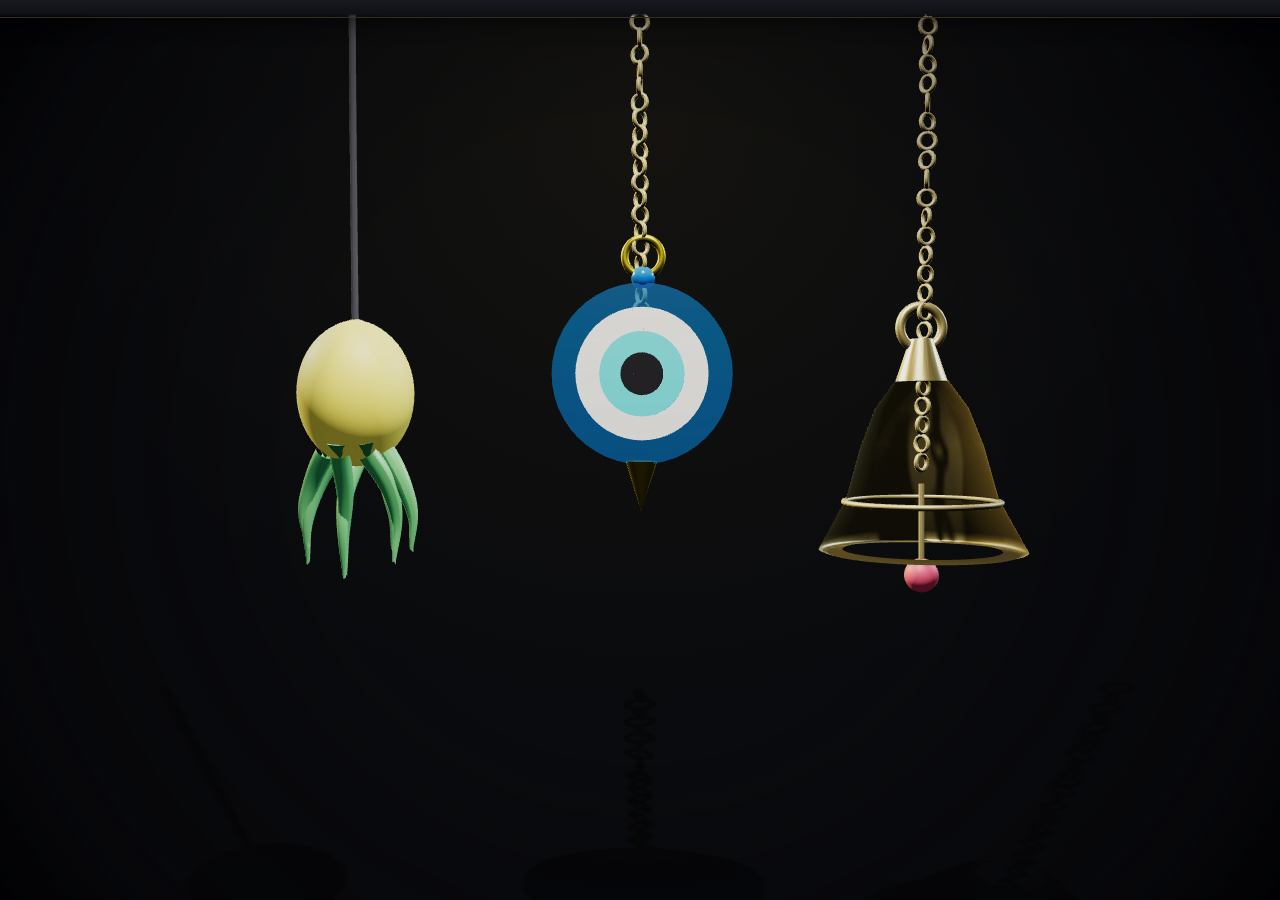
<file: assets/web/index.html>
<!DOCTYPE html>
<html lang="en">
<head>
  <meta charset="UTF-8">
  <meta name="viewport" content="width=device-width, initial-scale=1.0, maximum-scale=1.0, user-scalable=no">
  <title>Hangly 3D Scene</title>
  <link rel="stylesheet" href="style.css">
</head>
<body>
  <!-- Cinematic Ambient Vignette & Beam -->
  <div class="ceiling-beam"></div>
  <div class="ambient-lighting"></div>
  <div class="vignette"></div>

  <!-- Object hover tooltip -->
  <div id="object-tooltip"></div>

  <!-- WebGL Canvas Container -->
  <div id="canvas-container"></div>

  <!-- Elegant Loading Overlay -->
  <div id="loading-overlay">
    <div class="spinner"></div>
    <div class="loading-text">Loading 3D Studio</div>
  </div>

  <!-- Three.js Offline Libraries -->
  <script src="libs/three.min.js"></script>
  <script src="libs/GLTFLoader.js"></script>
  <script src="libs/OrbitControls.js"></script>

  <!-- Physics Engine and Scene Core -->
  <script src="physics.js"></script>
  <script src="scene.js"></script>
</body>
</html>
</file>
<file: assets/web/style.css>
* {
  box-sizing: border-box;
  margin: 0;
  padding: 0;
  user-select: none;
  -webkit-user-select: none;
}

html, body {
  width: 100%;
  height: 100%;
  overflow: hidden;
  background-color: #0b0c10;
  color: #e0e0e0;
  font-family: -apple-system, BlinkMacSystemFont, "Segoe UI", Roboto, Helvetica, Arial, sans-serif;
}

#canvas-container {
  width: 100%;
  height: 100%;
  position: absolute;
  top: 0;
  left: 0;
  z-index: 1;
  cursor: grab;
}

#canvas-container:active {
  cursor: grabbing;
}

/* Subtle cinematic vignette overlay */
.vignette {
  position: absolute;
  top: 0;
  left: 0;
  width: 100%;
  height: 100%;
  pointer-events: none;
  z-index: 2;
  background: radial-gradient(circle at center, transparent 40%, rgba(5, 5, 8, 0.6) 85%, rgba(0, 0, 3, 0.85) 100%);
}

/* Ceiling bar / top architectural trim */
.ceiling-beam {
  position: absolute;
  top: 0;
  left: 0;
  width: 100%;
  height: 18px;
  background: linear-gradient(180deg, #181920 0%, #101116 80%, rgba(16, 17, 22, 0) 100%);
  border-bottom: 1px solid rgba(212, 175, 55, 0.15);
  box-shadow: 0 4px 20px rgba(0, 0, 0, 0.6);
  z-index: 3;
  pointer-events: none;
}

/* Tooltip / Object Label on hover */
#object-tooltip {
  position: absolute;
  z-index: 10;
  pointer-events: none;
  background: rgba(18, 19, 26, 0.85);
  border: 1px solid rgba(212, 175, 55, 0.4);
  color: #f5f0e1;
  padding: 6px 12px;
  border-radius: 6px;
  font-size: 12px;
  letter-spacing: 0.5px;
  font-weight: 500;
  box-shadow: 0 4px 14px rgba(0, 0, 0, 0.5), 0 0 10px rgba(212, 175, 55, 0.15);
  backdrop-filter: blur(8px);
  opacity: 0;
  transform: translate(-50%, -130%);
  transition: opacity 0.2s cubic-bezier(0.16, 1, 0.3, 1), transform 0.2s ease;
}

#object-tooltip.visible {
  opacity: 1;
}

/* Ambient glow & dust particles styling */
.ambient-lighting {
  position: absolute;
  top: 0;
  left: 0;
  width: 100%;
  height: 100%;
  pointer-events: none;
  z-index: 2;
  background: radial-gradient(circle at 50% 15%, rgba(212, 175, 55, 0.05) 0%, transparent 60%);
}

/* Loading indicator overlay */
#loading-overlay {
  position: absolute;
  top: 0;
  left: 0;
  width: 100%;
  height: 100%;
  background: #0b0c10;
  display: flex;
  flex-direction: column;
  justify-content: center;
  align-items: center;
  z-index: 99;
  transition: opacity 0.6s ease;
}

.spinner {
  width: 44px;
  height: 44px;
  border: 2px solid rgba(212, 175, 55, 0.15);
  border-top-color: #d4af37;
  border-radius: 50%;
  animation: spin 1s infinite linear;
}

.loading-text {
  margin-top: 16px;
  font-size: 13px;
  letter-spacing: 1.5px;
  text-transform: uppercase;
  color: #c5a059;
  font-weight: 500;
}

@keyframes spin {
  0% { transform: rotate(0deg); }
  100% { transform: rotate(360deg); }
}
</file>
